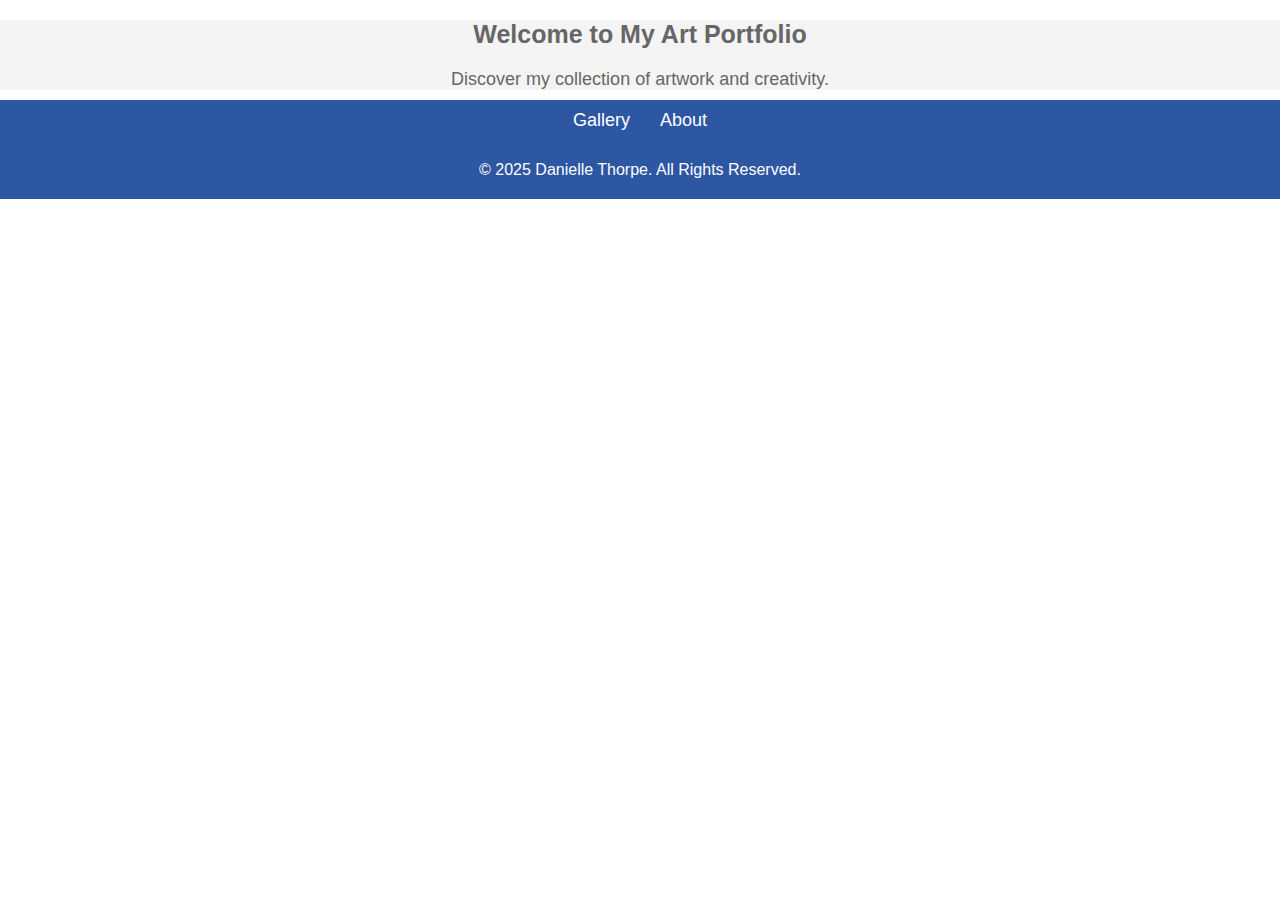
<file: index.html>
<!DOCTYPE html>
<html lang="en">
<head>
    <meta charset="UTF-8">
    <meta name="viewport" content="width=device-width, initial-scale=1.0">
    <title>My Art Portfolio</title>
    <link rel="stylesheet" href="style.css">
</head>
<body>
    <!-- Banner Section -->
    <section id="home" class="banner">
        <h1>Welcome to My Art Portfolio</h1>
        <p>Discover my collection of artwork and creativity.</p>
    </section>

    <!-- Navigation Bar -->
    <header>
        <nav class="navbar">
            <div class="container">
                <ul class="nav-links">
                    <li><a href="gallery.html">Gallery</a></li>
                    <li><a href="about.html">About</a></li>
                </ul>
            </div>
        </nav>
    </header>

    <footer>
        <p>&copy; 2025 Danielle Thorpe. All Rights Reserved.</p>
    </footer>
</body>
</html>
</file>
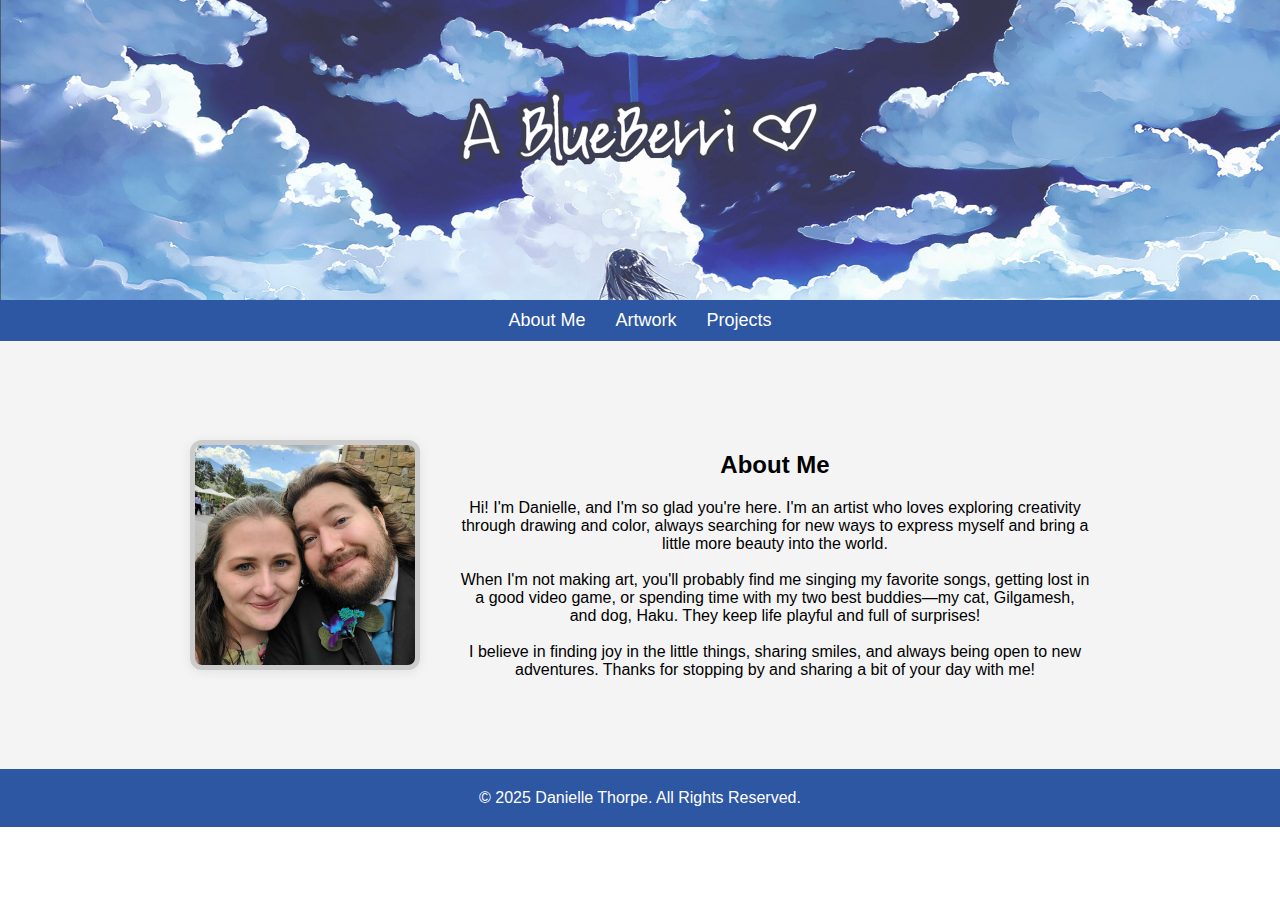
<file: about.html>
<!DOCTYPE html>
<html lang="en">
<head>
    <meta charset="UTF-8">
    <meta name="viewport" content="width=device-width, initial-scale=1.0">
    <title>Danielle Thorpe - Art</title>
    <link rel="stylesheet" href="style.css">
</head>
<body>
    <!-- Banner Section -->
    <section id="home" class="banner">
        <img src="images/banner.jpg" alt="Banner Image" class="banner-image">
    </section>

    <!-- Navigation Bar -->
    <header>
        <nav class="navbar">
            <div class="container">
                <ul class="nav-links">
                    <li><a href="about.html">About Me</a></li>
                    <li><a href="art.html">Artwork</a></li>
                    <li><a href="projects.html">Projects</a></li>
                </ul>
            </div>
        </nav>
    </header>

    <!-- About Content -->
    <section id="about" class="about-section">
        <div class="about-content">
            <img src="images/danielle.jpg" alt="Danielle Image" class="about-photo">
            <div class="about-text">
                <h2>About Me</h2>
                <p>
                Hi! I'm Danielle, and I'm so glad you're here. I'm an artist who loves exploring creativity through drawing and color, always searching for new ways to express myself and bring a little more beauty into the world.<br><br>
                When I'm not making art, you'll probably find me singing my favorite songs, getting lost in a good video game, or spending time with my two best buddies—my cat, Gilgamesh, and dog, Haku. They keep life playful and full of surprises!<br><br>
                I believe in finding joy in the little things, sharing smiles, and always being open to new adventures. Thanks for stopping by and sharing a bit of your day with me!
            </p>
            </div>
        </div>
    </section>

    <footer>
        <p>&copy; 2025 Danielle Thorpe. All Rights Reserved.</p>
    </footer>
</body>
</html>
</file>
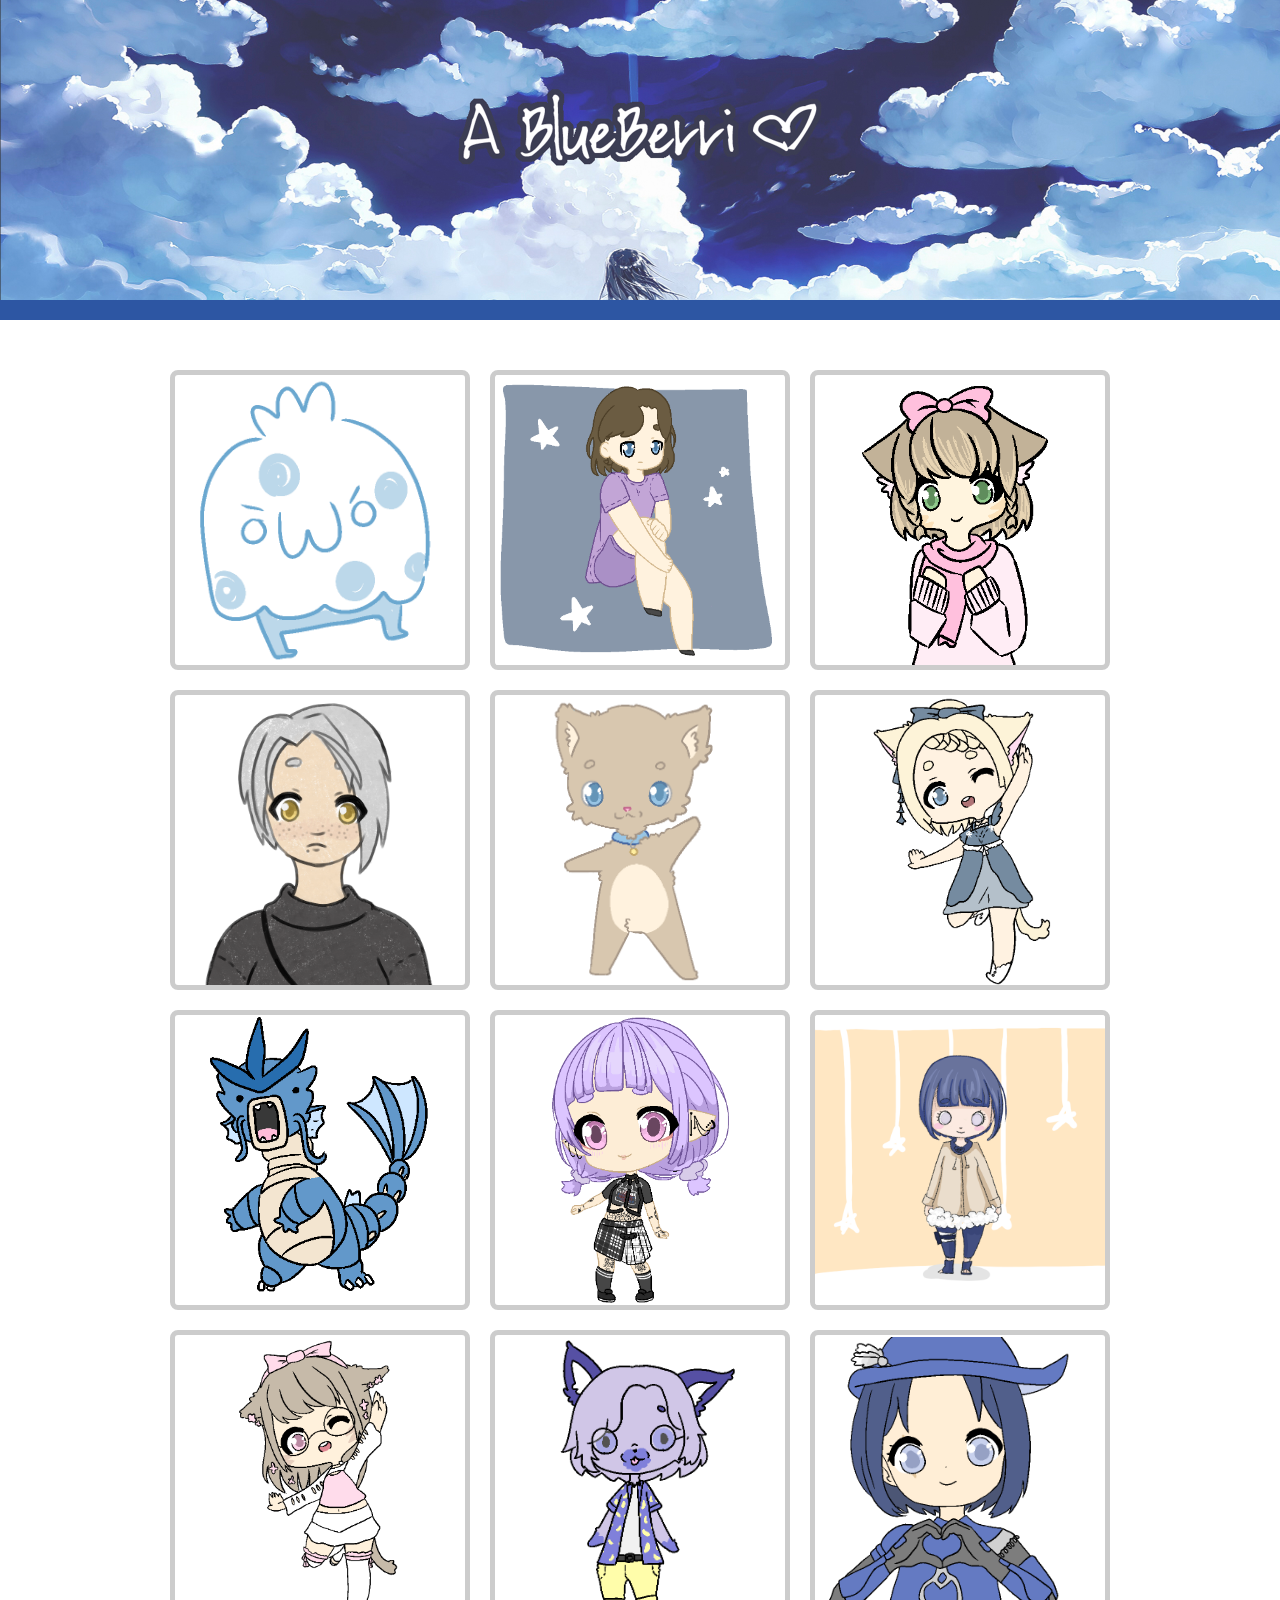
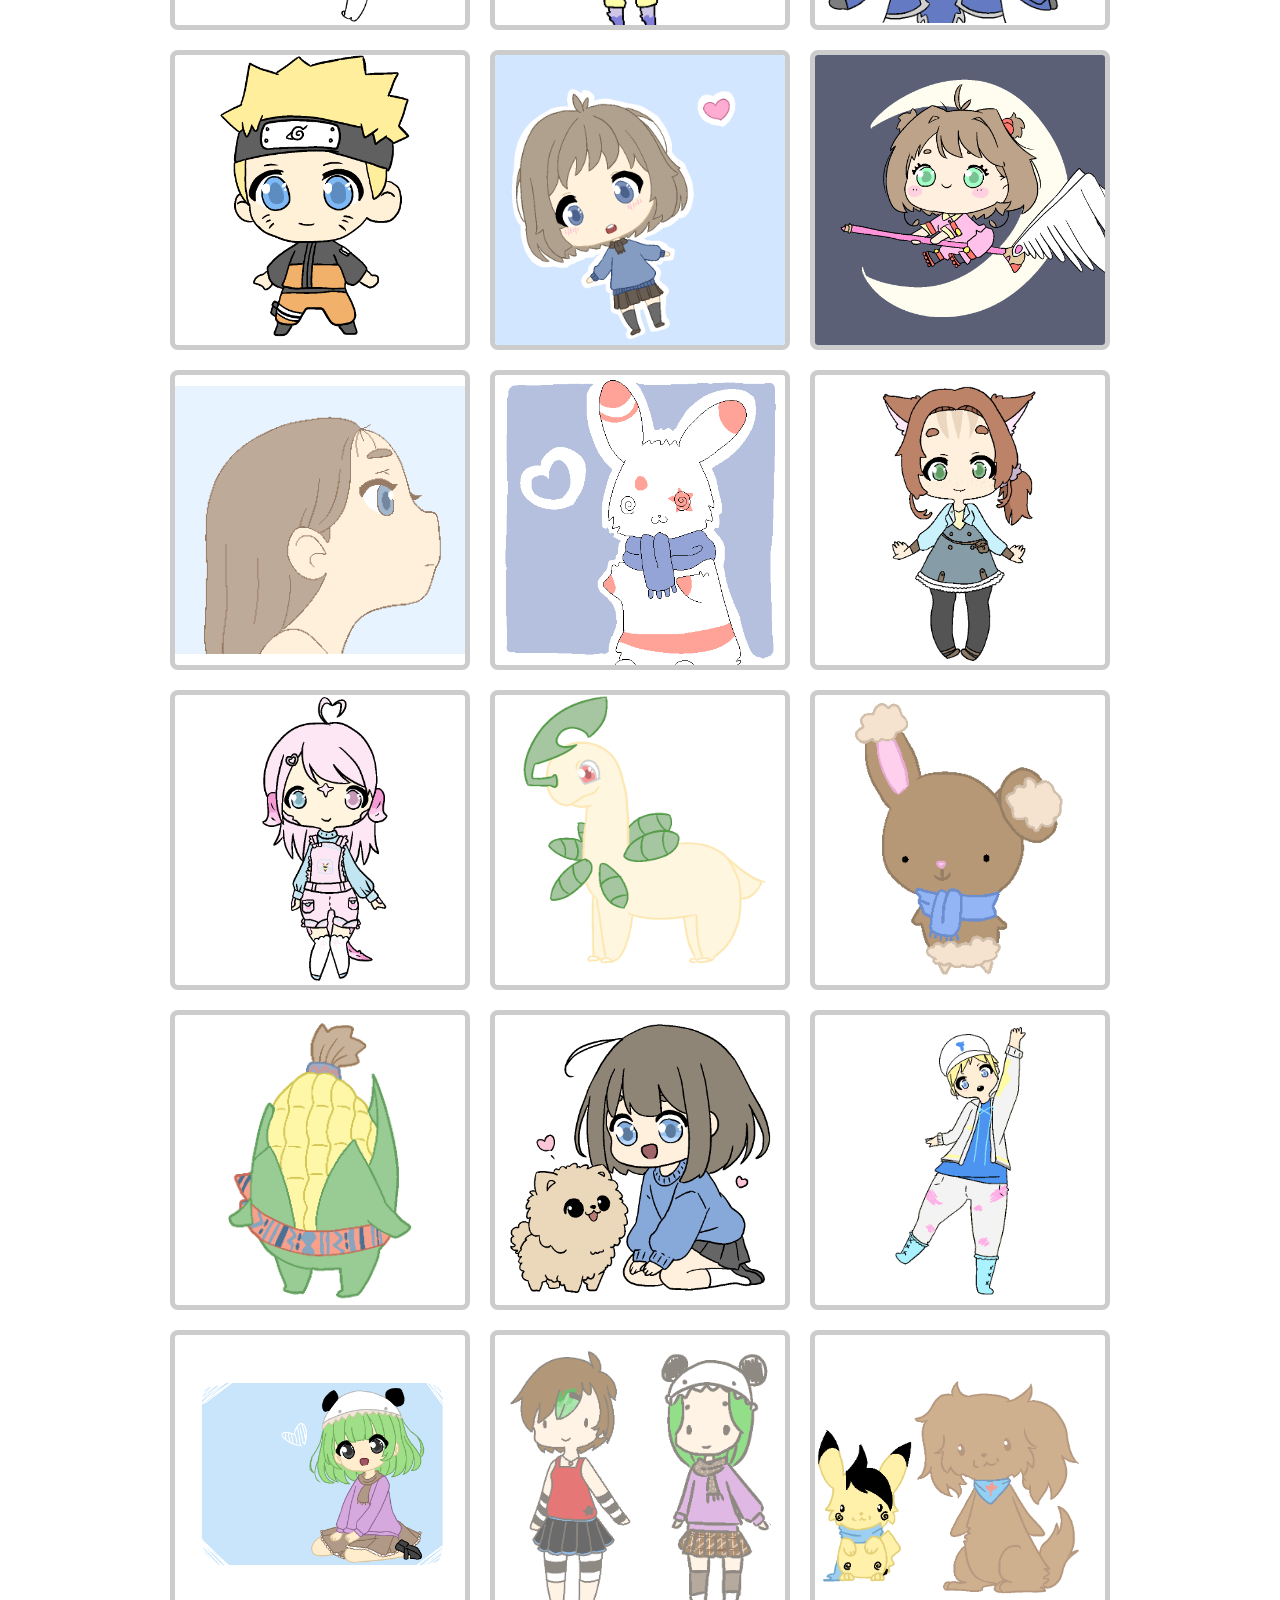
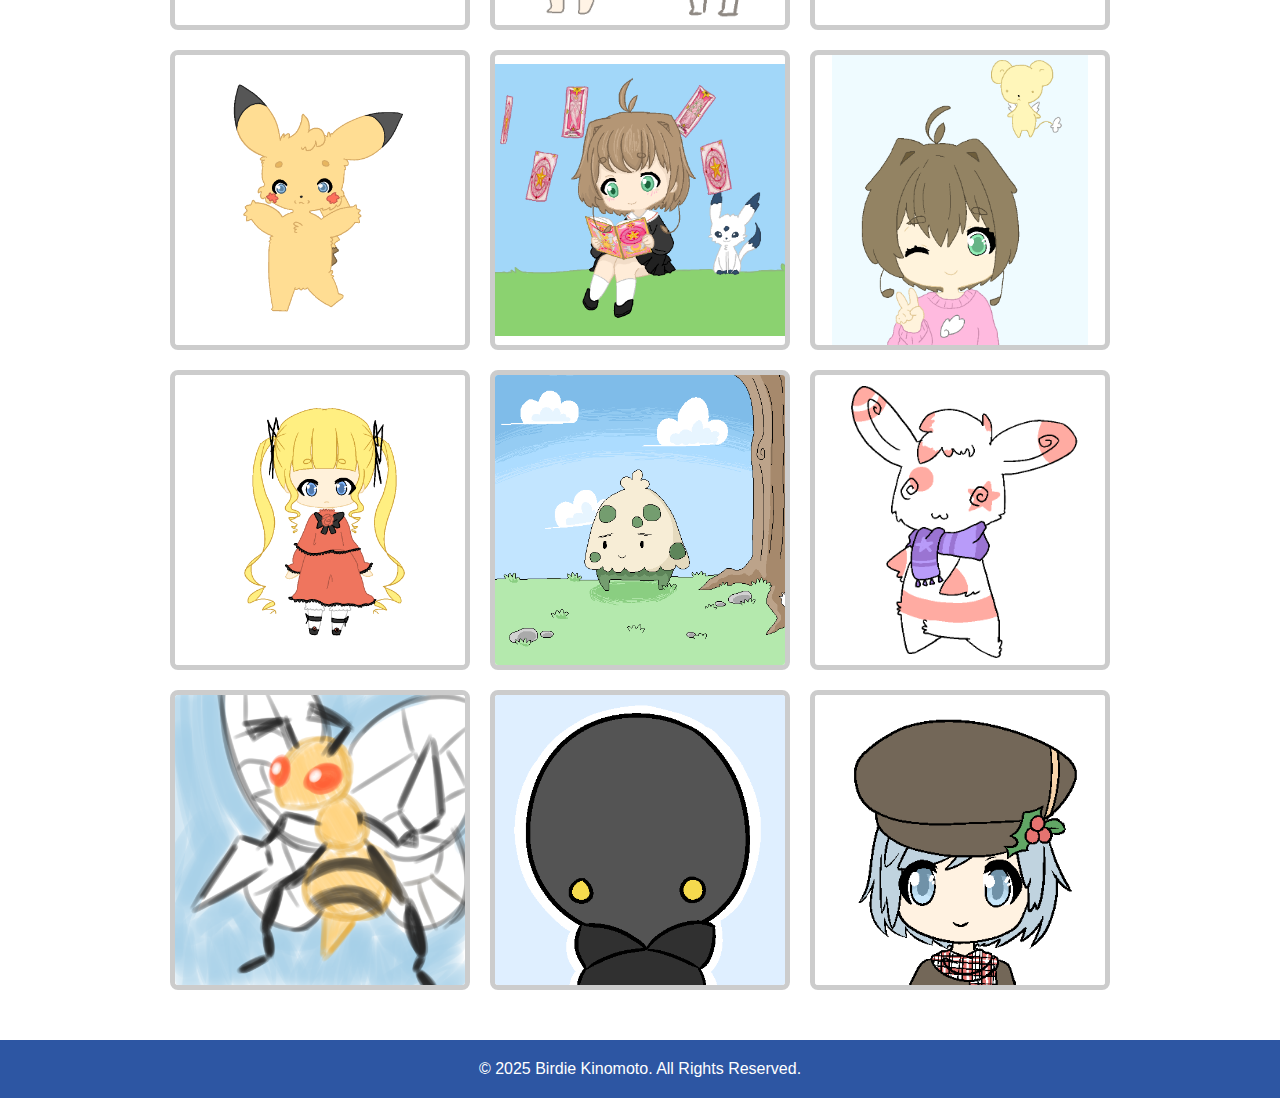
<file: art-private.html>
<!DOCTYPE html>
<html lang="en">
<head>
    <meta charset="UTF-8">
    <meta name="viewport" content="width=device-width, initial-scale=1.0">
    <title>Birdie Kinomoto - Artwork</title>
    <link rel="stylesheet" href="style.css">
</head>
<body>
    <!-- Banner Section -->
    <section id="home" class="banner">
        <img src="images/banner.jpg" alt="Banner Image" class="banner-image">
    </section>

    <!-- Navigation Bar -->
    <header>
        <nav class="navbar">
            <div class="container">
                <ul class="nav-links">
                </ul>
            </div>
        </nav>
    </header>

    <!-- Gallery Content -->
    <section id="gallery" class="gallery-section">
        <div class="gallery" id="gallery-container">
            <!-- Images will be dynamically generated here -->
        </div>
    </section>

    <!-- Lightbox Modal -->
    <div id="lightbox" class="lightbox">
        <span class="close">&times;</span>
        <img class="lightbox-content" id="lightbox-img" alt="Enlarged Image">
    </div>

    <footer>
        <p>&copy; 2025 Birdie Kinomoto. All Rights Reserved.</p>
    </footer>
    <script>
        // Array of artwork filenames
        const artworks = [
            "Shroomish.png",
            "Blah.png",
            "Sareth.png",
            "Tom.png",
            "Cat.png",
            "Exo.png",
            "Gyarizard.png",
            "SleepyGoblin2.png",
            "hinata.png",
           "duyen.png",
            "Limewahlover.png",
            "Melonny.png",
            "Naruto.png",
            "Practice.png",
            "Sakura.png",
            "side.png",
            "Spinda.png",
            "starry.png",
            "Calli.png",
            "Bayleef.png",
            "Buneary.png",
            "Cornservent.png",
            "Doggo.png",
            "Jup.png",
            "Megumi.png",
            "OCs.png",
            "OGs.png",
            "Pikachuu.png",
            "Sakura with Cards.png",
            "Sakura2.png",
            "Shinku.png",
            "Shroomiish.png",
            "Suika.png",
            "Beedrill.png",
            "Sog.png",
            "Tina.png"
        ];

        // Select the gallery container
        const galleryContainer = document.getElementById('gallery-container');

        // Dynamically generate <img> elements for each artwork
        artworks.forEach((artwork, index) => {
            const img = document.createElement('img');
            img.src = `artwork/${artwork}`; // Set the image source
            img.alt = `Artwork ${index + 1}`; // Set the alt text
            img.className = 'gallery-item-wrapper'; // Add the class for styling
            galleryContainer.appendChild(img); // Append the image to the gallery container

            // Add click event to open lightbox
            img.addEventListener('click', () => {
                document.getElementById('lightbox').style.display = 'flex';
                document.getElementById('lightbox-img').src = img.src;
                document.getElementById('lightbox-img').alt = img.alt;
            });
        });

        document.addEventListener('DOMContentLoaded', () => {
            document.querySelectorAll('img').forEach(img => {
                img.addEventListener('contextmenu', e => e.preventDefault());
                img.addEventListener('dragstart', e => e.preventDefault());
            });
        });

        document.querySelector('.close').onclick = function() {
            document.getElementById('lightbox').style.display = 'none';
        };

        document.getElementById('lightbox').onclick = function(event) {
            if (event.target === this) {
                this.style.display = 'none';
            }
        };
    </script>
</body>
</html>
</file>
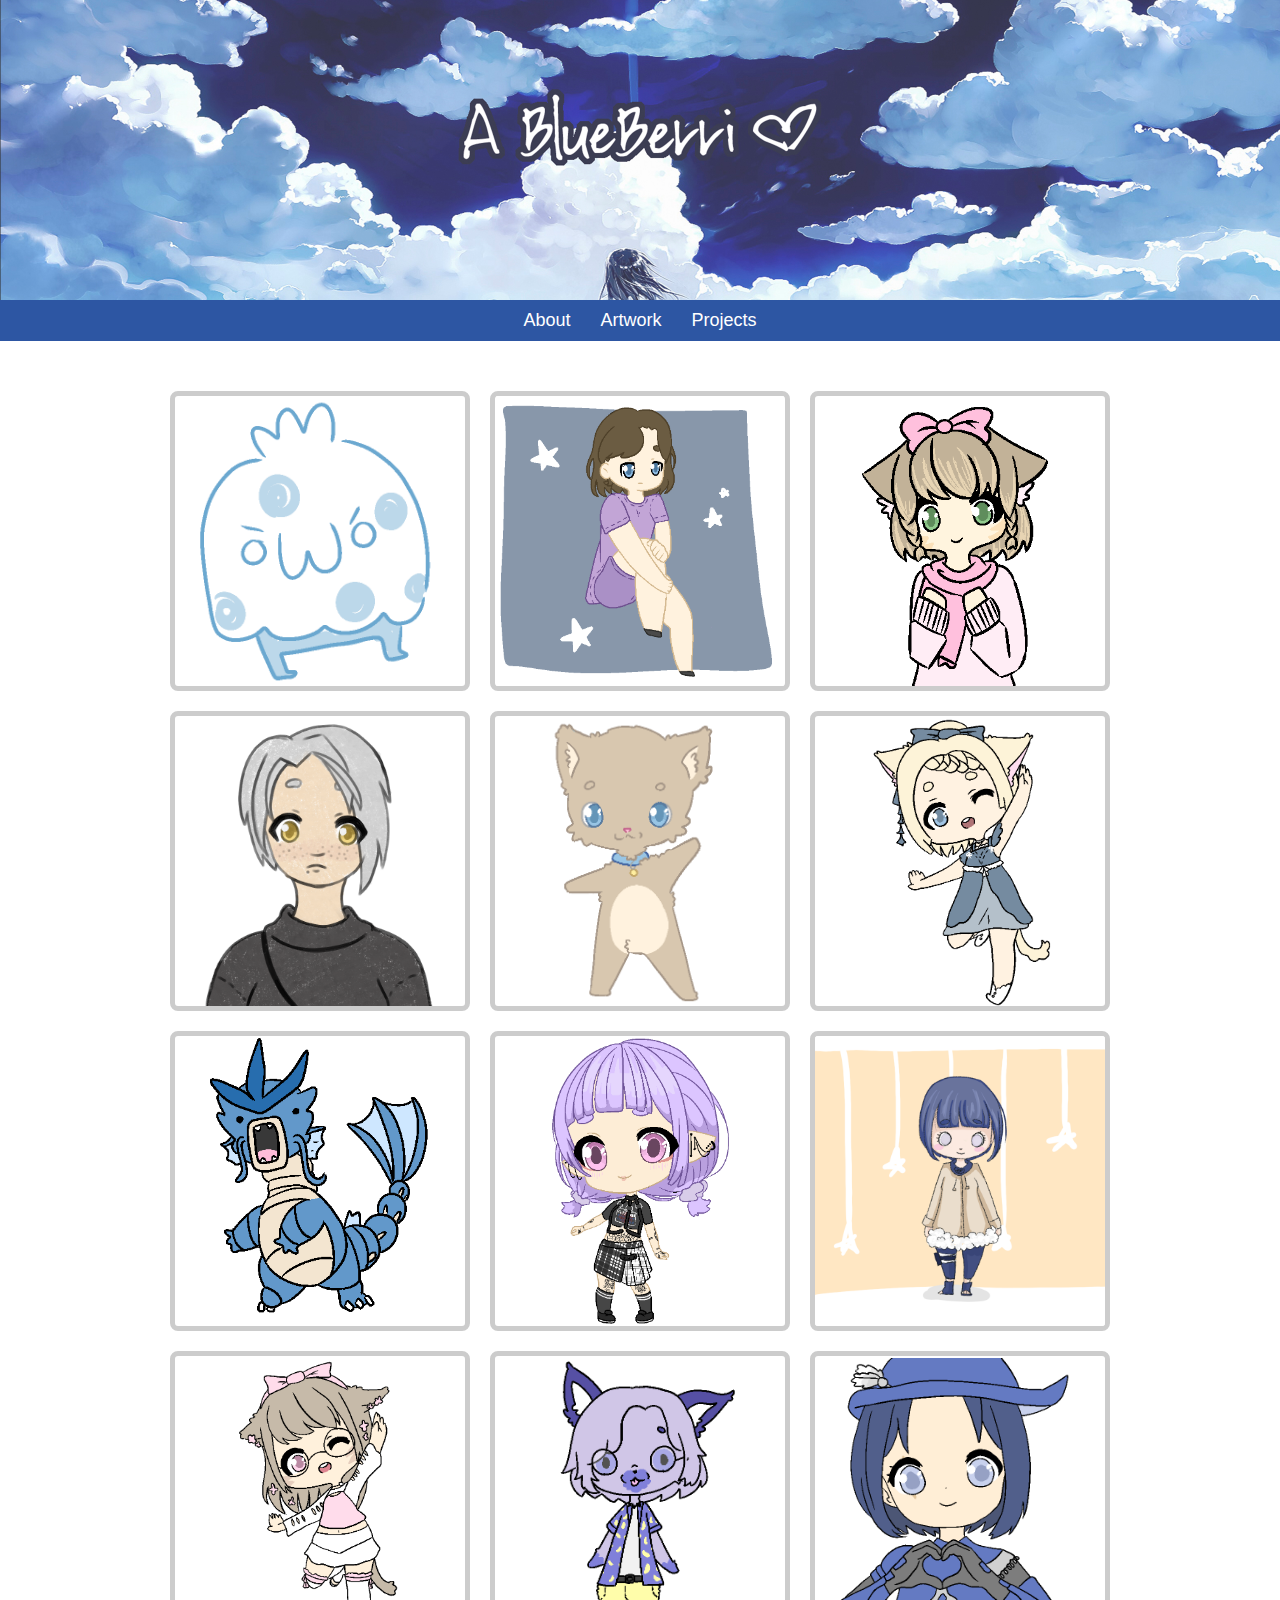
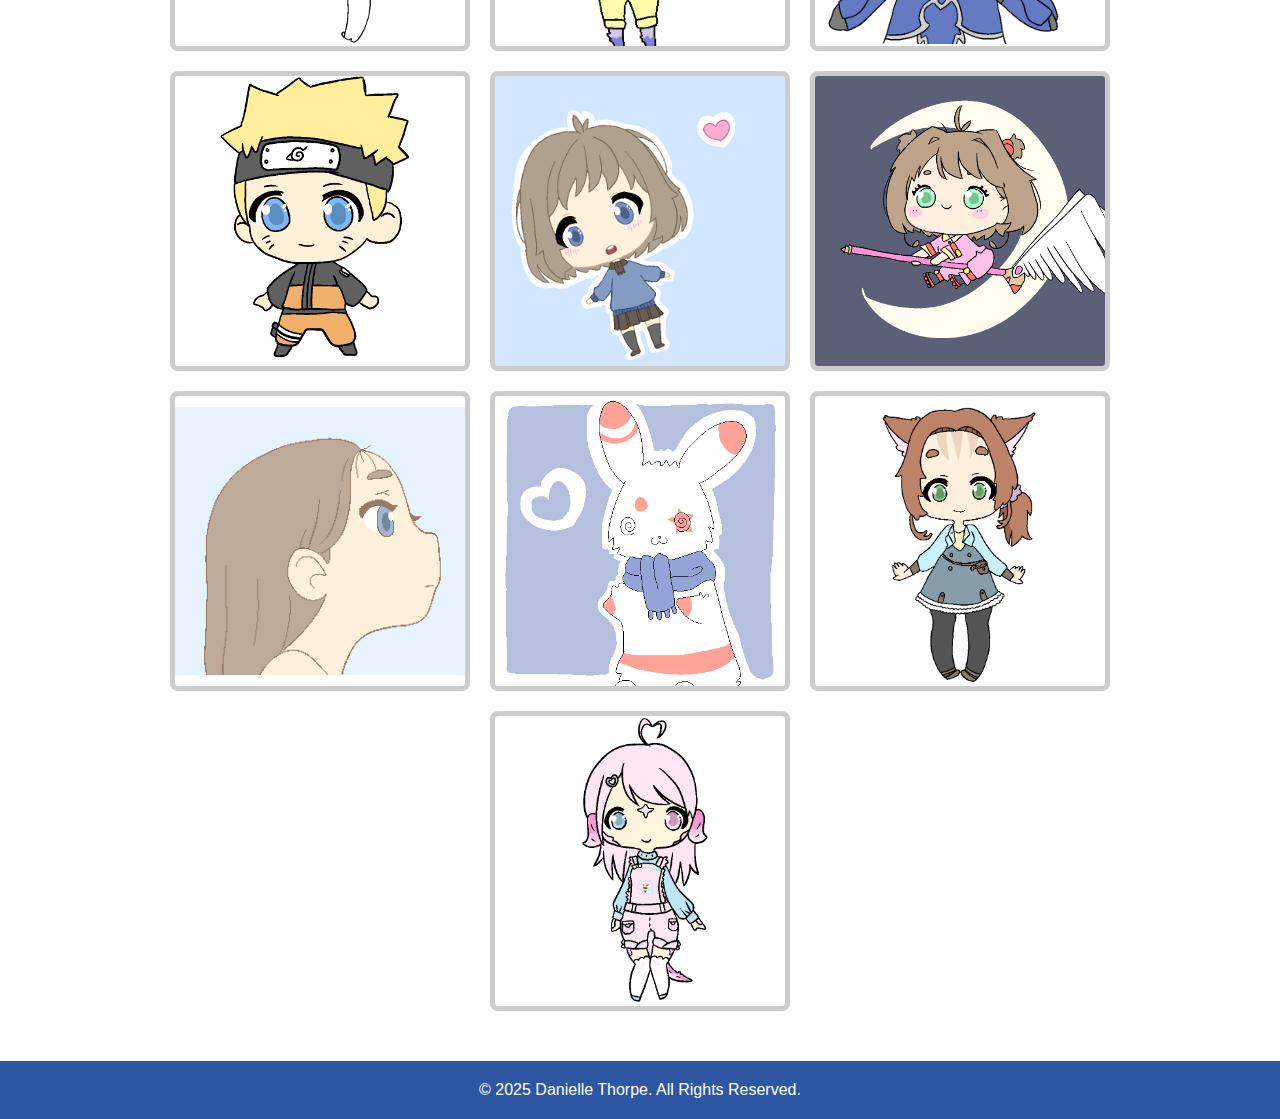
<file: art.html>
<!DOCTYPE html>
<html lang="en">
<head>
    <meta charset="UTF-8">
    <meta name="viewport" content="width=device-width, initial-scale=1.0">
    <title>Danielle Thorpe - Artwork</title>
    <link rel="stylesheet" href="style.css">
</head>
<body>
    <!-- Banner Section -->
    <section id="home" class="banner">
        <img src="images/banner.jpg" alt="Banner Image" class="banner-image">
    </section>

    <!-- Navigation Bar -->
    <header>
        <nav class="navbar">
            <div class="container">
                <ul class="nav-links">
                    <li><a href="about.html">About</a></li>
                    <li><a href="art.html">Artwork</a></li>
                    <li><a href="projects.html">Projects</a></li>
                </ul>
            </div>
        </nav>
    </header>

    <!-- Gallery Content -->
    <section id="gallery" class="gallery-section">
        <div class="gallery" id="gallery-container">
            <!-- Images will be dynamically generated here -->
        </div>
    </section>

    <!-- Lightbox Modal -->
    <div id="lightbox" class="lightbox">
        <span class="close">&times;</span>
        <img class="lightbox-content" id="lightbox-img" alt="Enlarged Image">
    </div>

    <footer>
        <p>&copy; 2025 Danielle Thorpe. All Rights Reserved.</p>
    </footer>
    <script>
        // Array of artwork filenames
        const artworks = [
            "Shroomish.png",
            "Blah.png",
            "Sareth.png",
            "Tom.png",
            "Cat.png",
            "Exo.png",
            "Gyarizard.png",
            "SleepyGoblin2.png",
            "hinata.png",
           "duyen.png",
            "Limewahlover.png",
            "Melonny.png",
            "Naruto.png",
            "Practice.png",
            "Sakura.png",
            "side.png",
            "Spinda.png",
            "starry.png",
            "Calli.png",
        ];

        // Select the gallery container
        const galleryContainer = document.getElementById('gallery-container');

        // Dynamically generate <img> elements for each artwork
        artworks.forEach((artwork, index) => {
            const img = document.createElement('img');
            img.src = `artwork/${artwork}`; // Set the image source
            img.alt = `Artwork ${index + 1}`; // Set the alt text
            img.className = 'gallery-item-wrapper'; // Add the class for styling
            galleryContainer.appendChild(img); // Append the image to the gallery container

            // Add click event to open lightbox
            img.addEventListener('click', () => {
                document.getElementById('lightbox').style.display = 'flex';
                document.getElementById('lightbox-img').src = img.src;
                document.getElementById('lightbox-img').alt = img.alt;
            });
        });

        document.addEventListener('DOMContentLoaded', () => {
            document.querySelectorAll('img').forEach(img => {
                img.addEventListener('contextmenu', e => e.preventDefault());
                img.addEventListener('dragstart', e => e.preventDefault());
            });
        });

        document.querySelector('.close').onclick = function() {
            document.getElementById('lightbox').style.display = 'none';
        };

        document.getElementById('lightbox').onclick = function(event) {
            if (event.target === this) {
                this.style.display = 'none';
            }
        };
    </script>
</body>
</html>
</file>
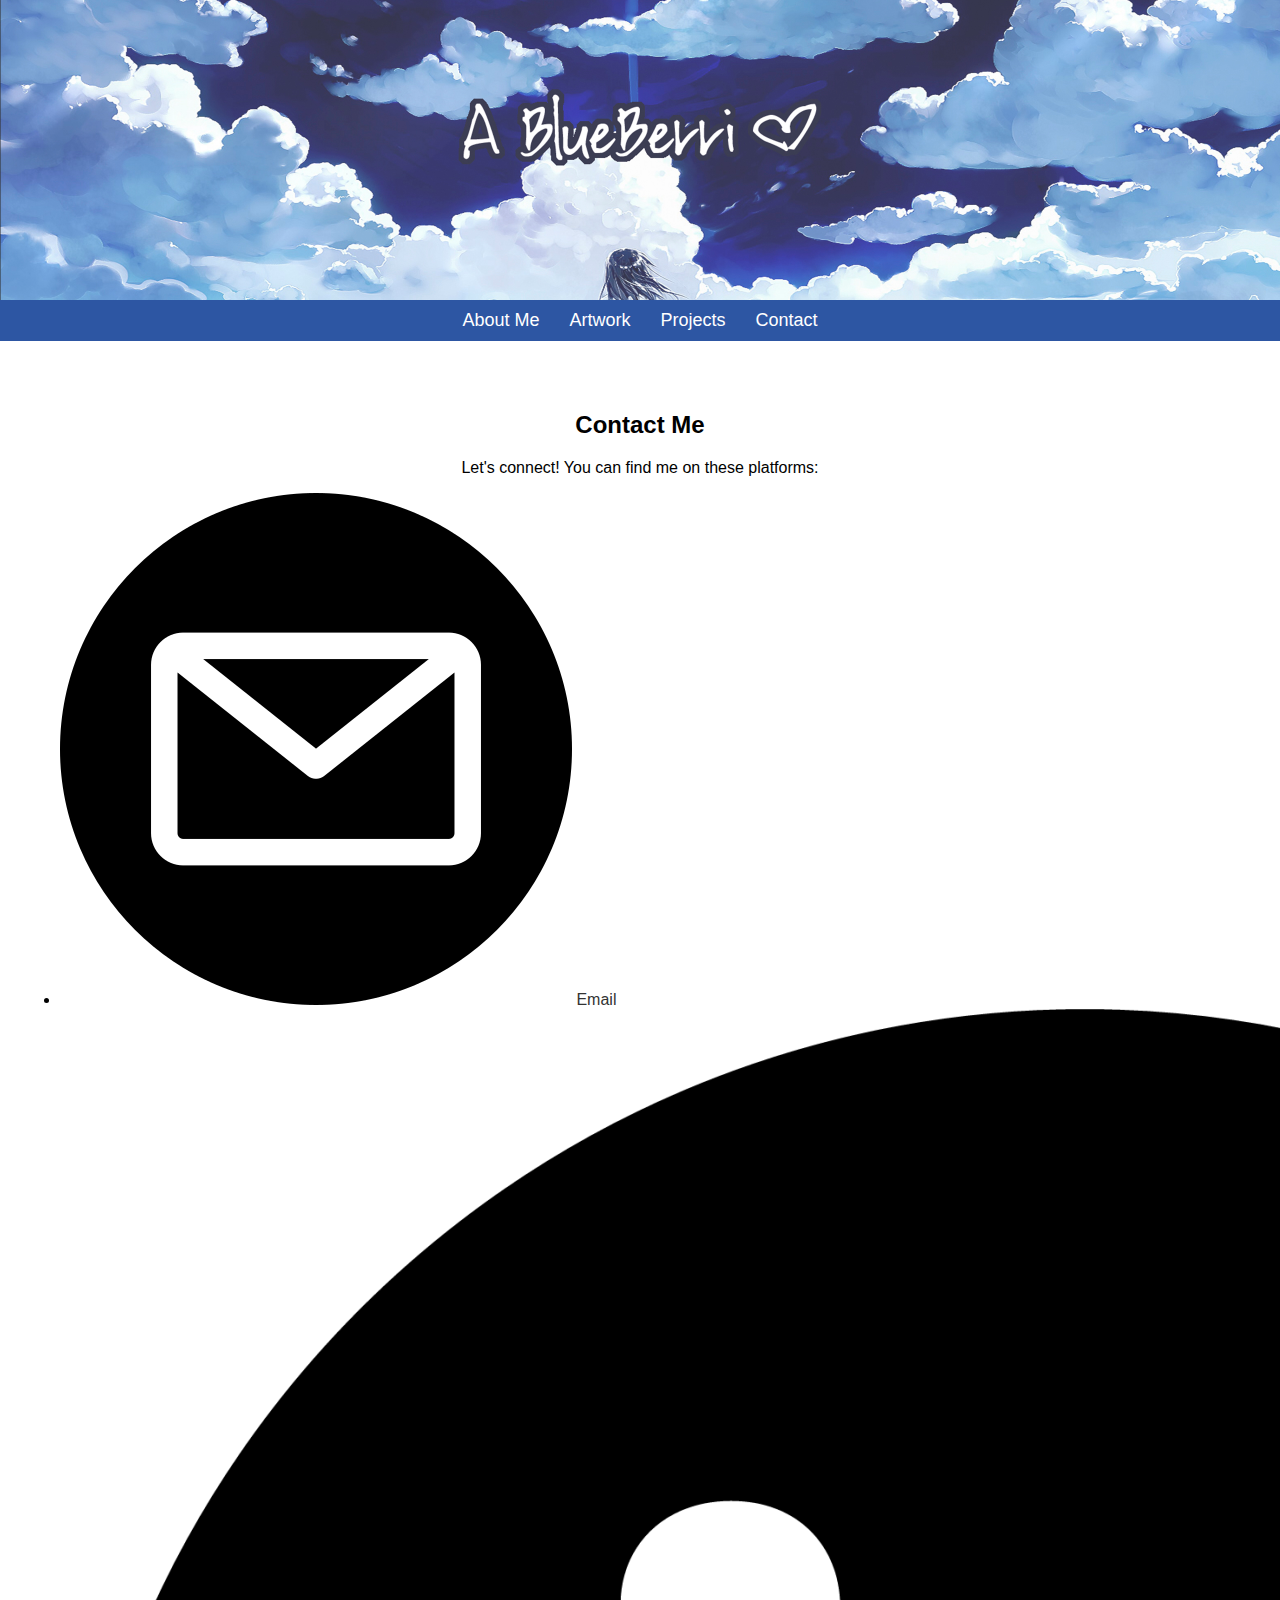
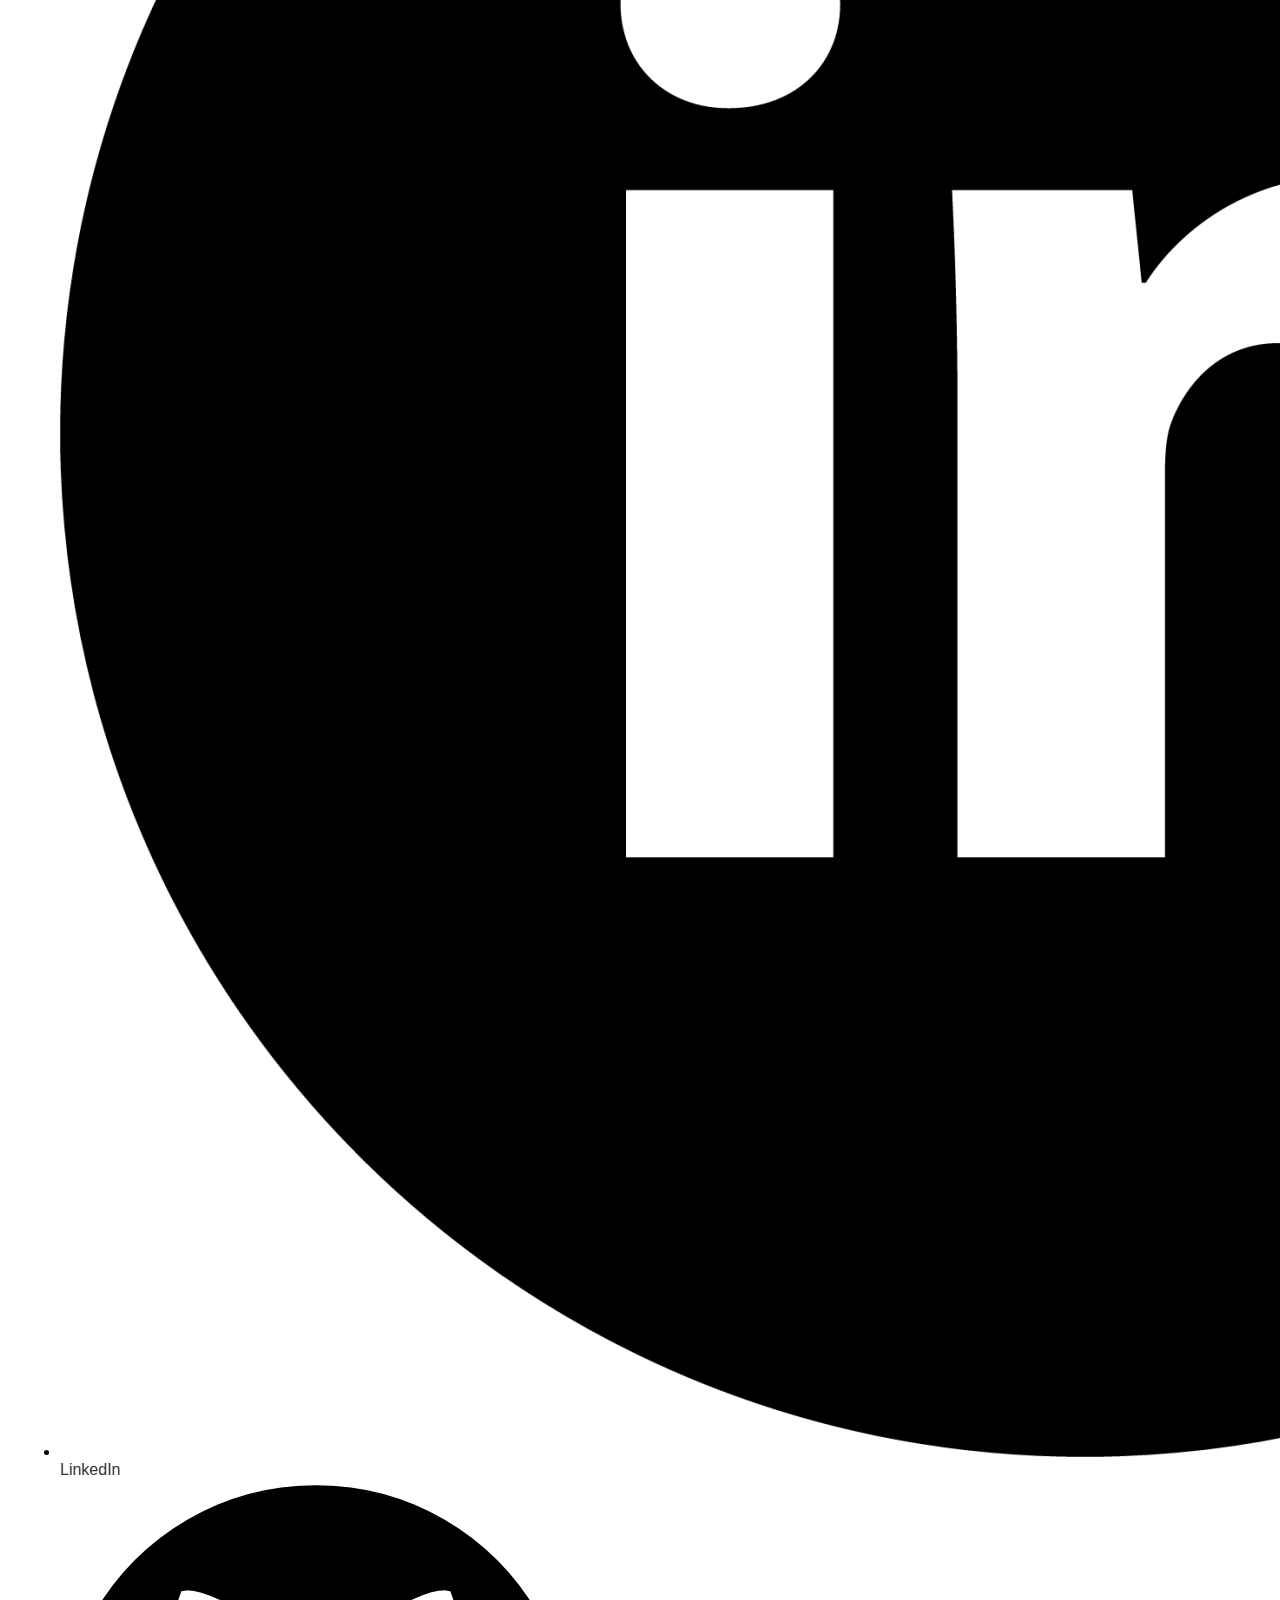
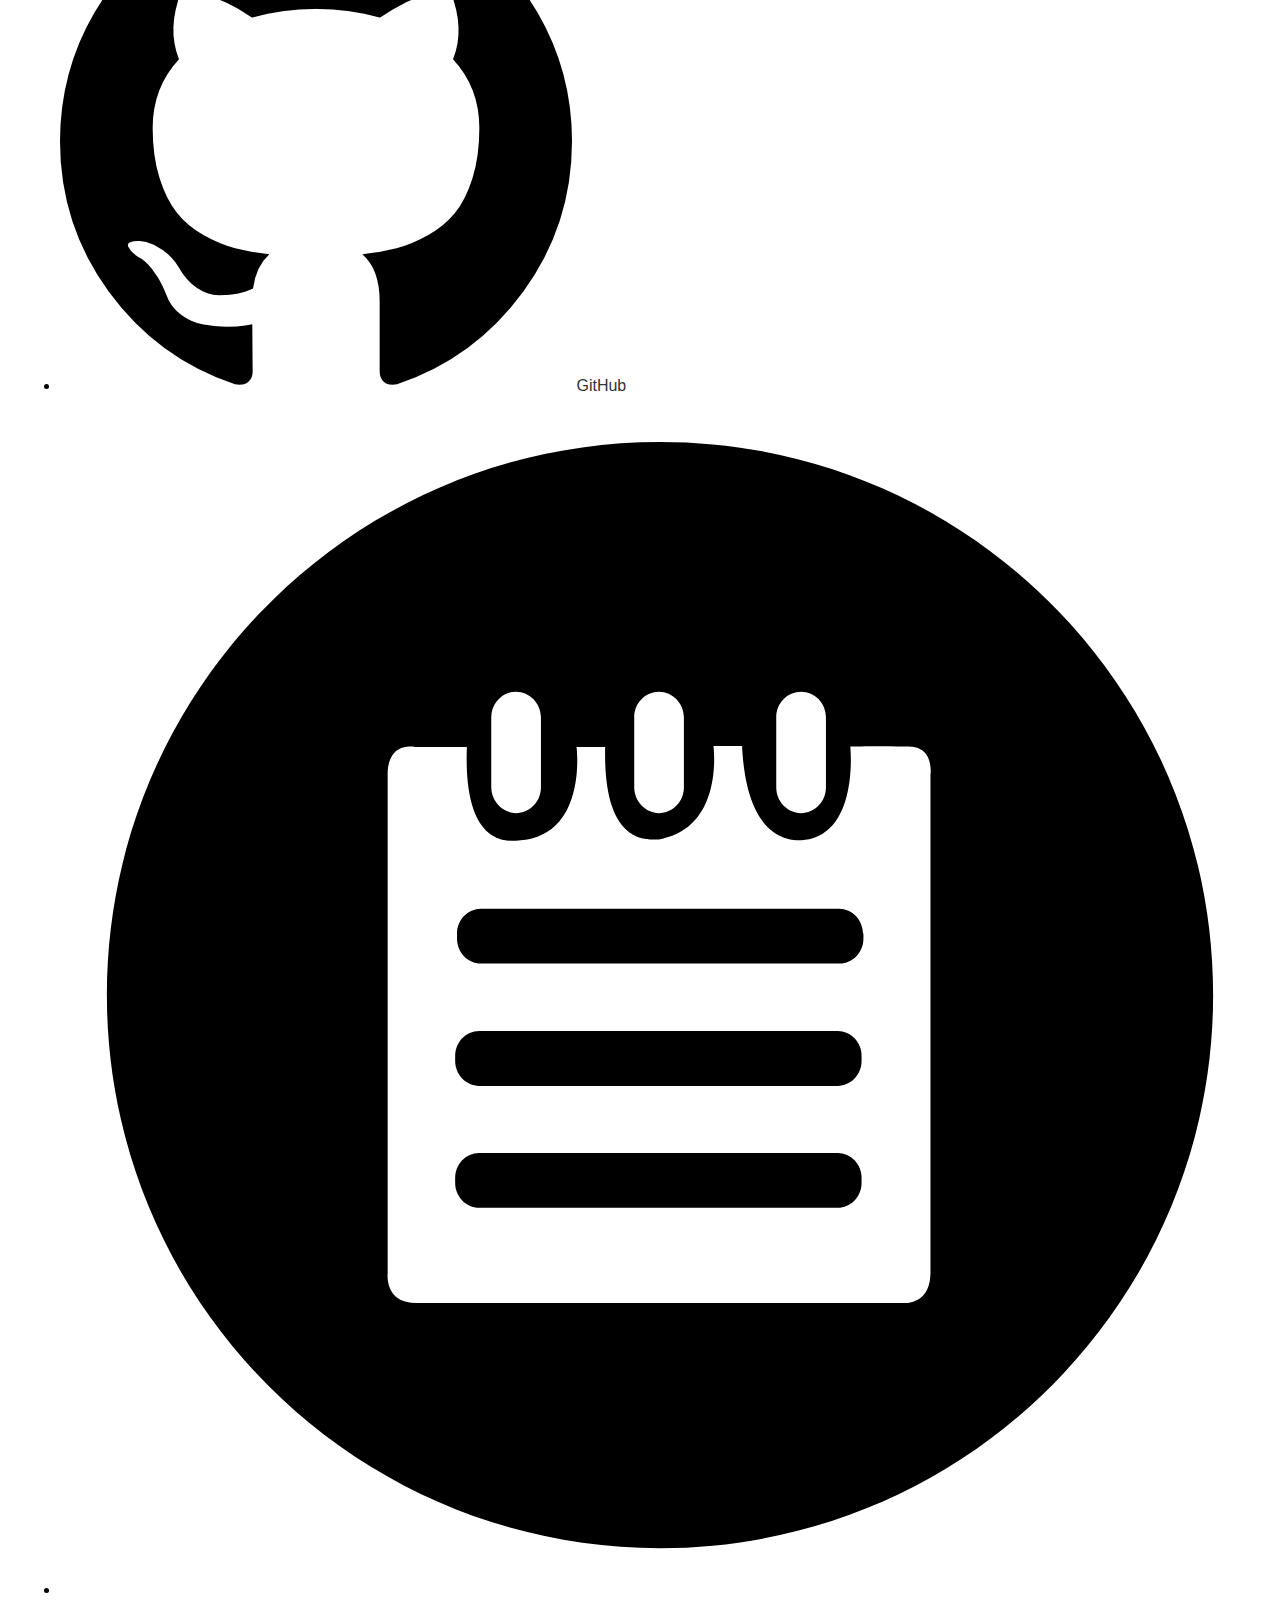
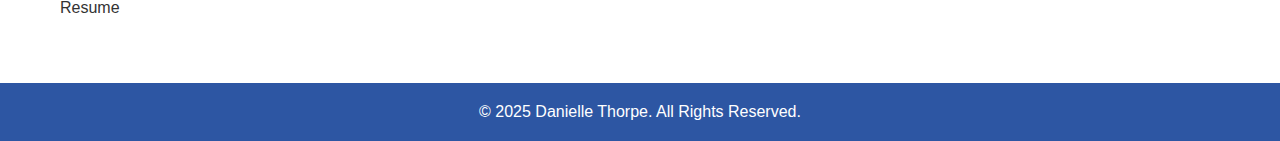
<file: contact.html>
<!DOCTYPE html>
<html lang="en">
<head>
    <meta charset="UTF-8">
    <meta name="viewport" content="width=device-width, initial-scale=1.0">
    <title>Danielle Thorpe - Contact</title>
    <link rel="stylesheet" href="style.css">
</head>
<body>
    <!-- Banner Section -->
    <section id="home" class="banner">
        <img src="images/banner.jpg" alt="Banner Image" class="banner-image">
    </section>

    <!-- Navigation Bar -->
    <header>
        <nav class="navbar">
            <div class="container">
                <ul class="nav-links">
                    <li><a href="about.html">About Me</a></li>
                    <li><a href="art.html">Artwork</a></li>
                    <li><a href="projects.html">Projects</a></li>
                    <li><a href="contact.html">Contact</a></li>
                </ul>
            </div>
        </nav>
    </header>

    <!-- Contact Content -->
    <section id="contact" class="contact-section">
        <div class="contact-content">
            <h2>Contact Me</h2>
            <p>Let's connect! You can find me on these platforms:</p>
            <ul class="contact-links">
                <li>
                    <a href="mailto:danielle.k.gervais@gmail.com" target="_blank" rel="noopener">
                        <img src="images/email.png" alt="Email" class="contact-icon"> Email
                    </a>
                </li>
                <li>
                    <a href="https://www.linkedin.com/in/danielle-thorpe-519599160/" target="_blank" rel="noopener">
                        <img src="images/linkedin.png" alt="LinkedIn" class="contact-icon"> LinkedIn
                    </a>
                </li>
                <li>
                    <a href="https://github.com/dkgervais" target="_blank" rel="noopener">
                        <img src="images/github.png" alt="GitHub" class="contact-icon"> GitHub
                    </a>
                </li>
                <li>
                    <a href="images/resume.pdf" target="_blank" rel="noopener">
                        <img src="images/cv.svg" alt="Resume" class="contact-icon"> Resume
                    </a>
                </li>
            </ul>
        </div>
    </section>

    <footer>
        <p>&copy; 2025 Danielle Thorpe. All Rights Reserved.</p>
    </footer>
</body>
</html>
</file>
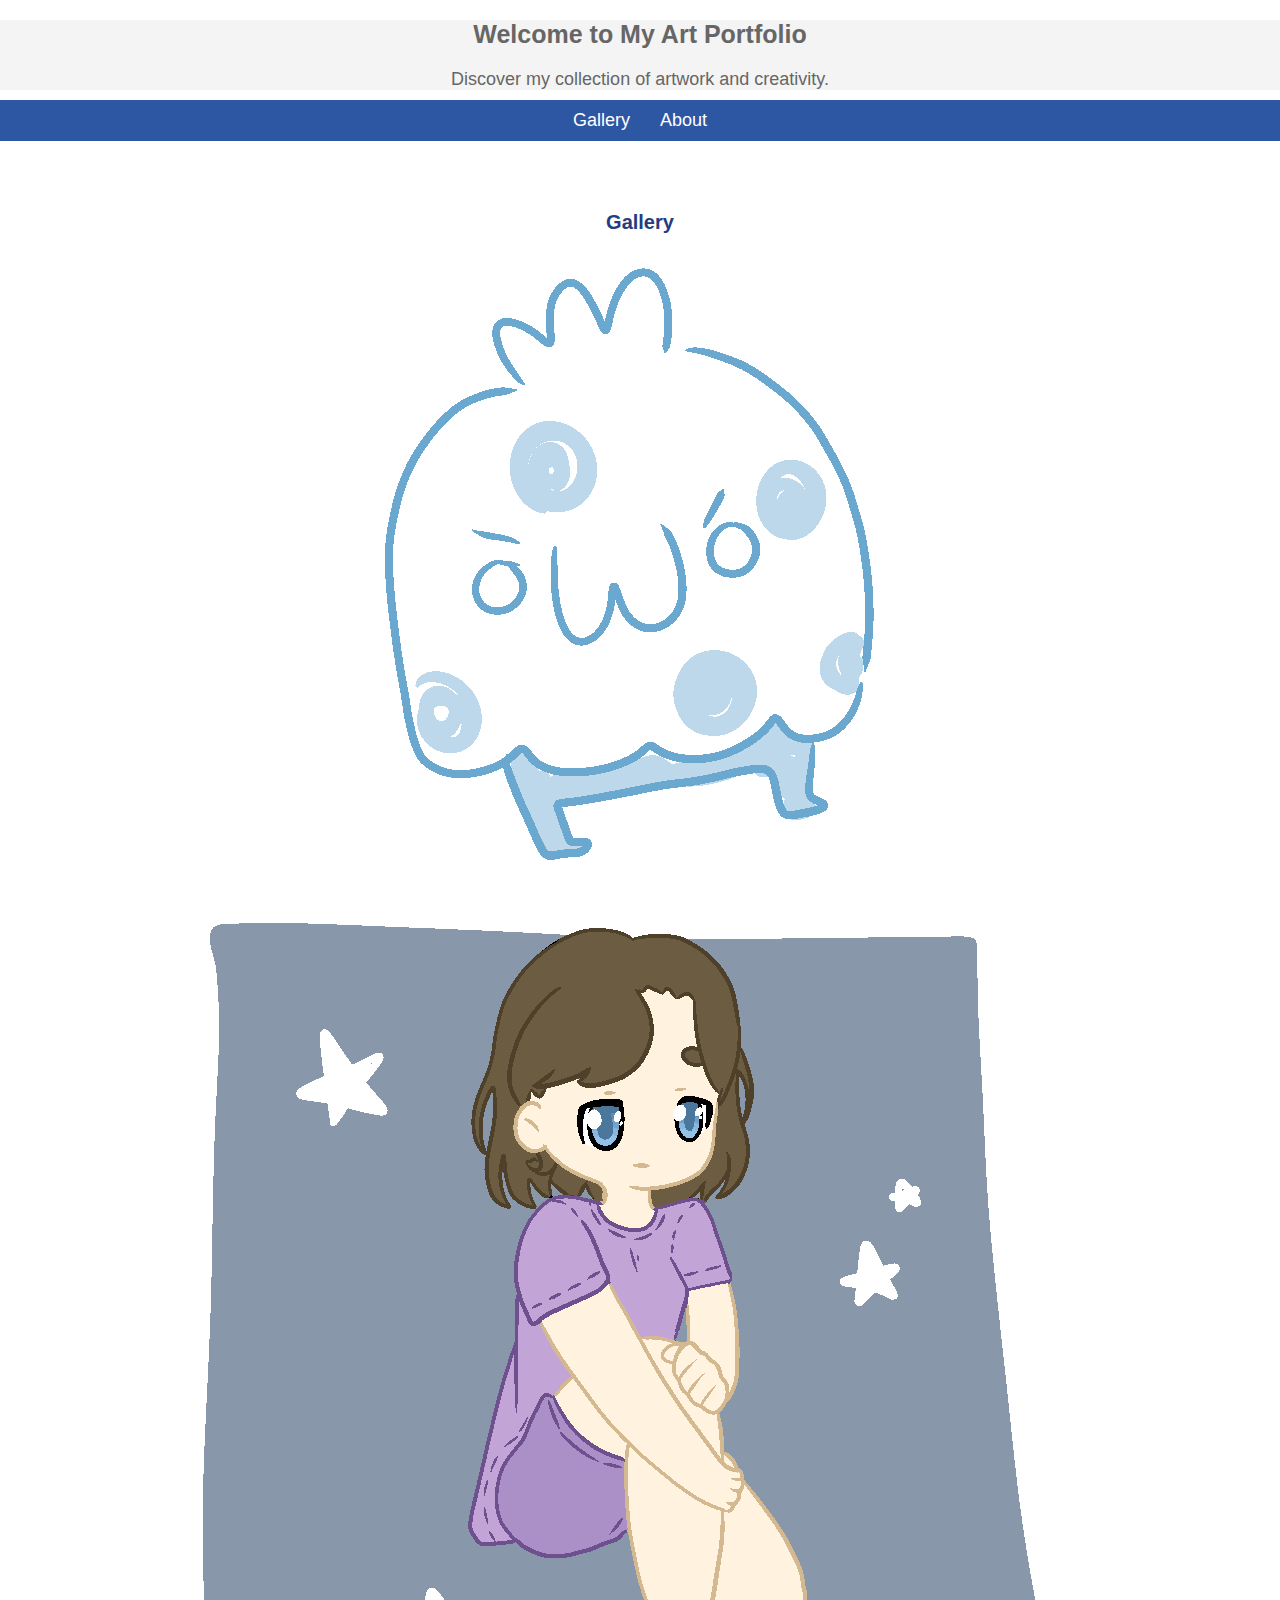
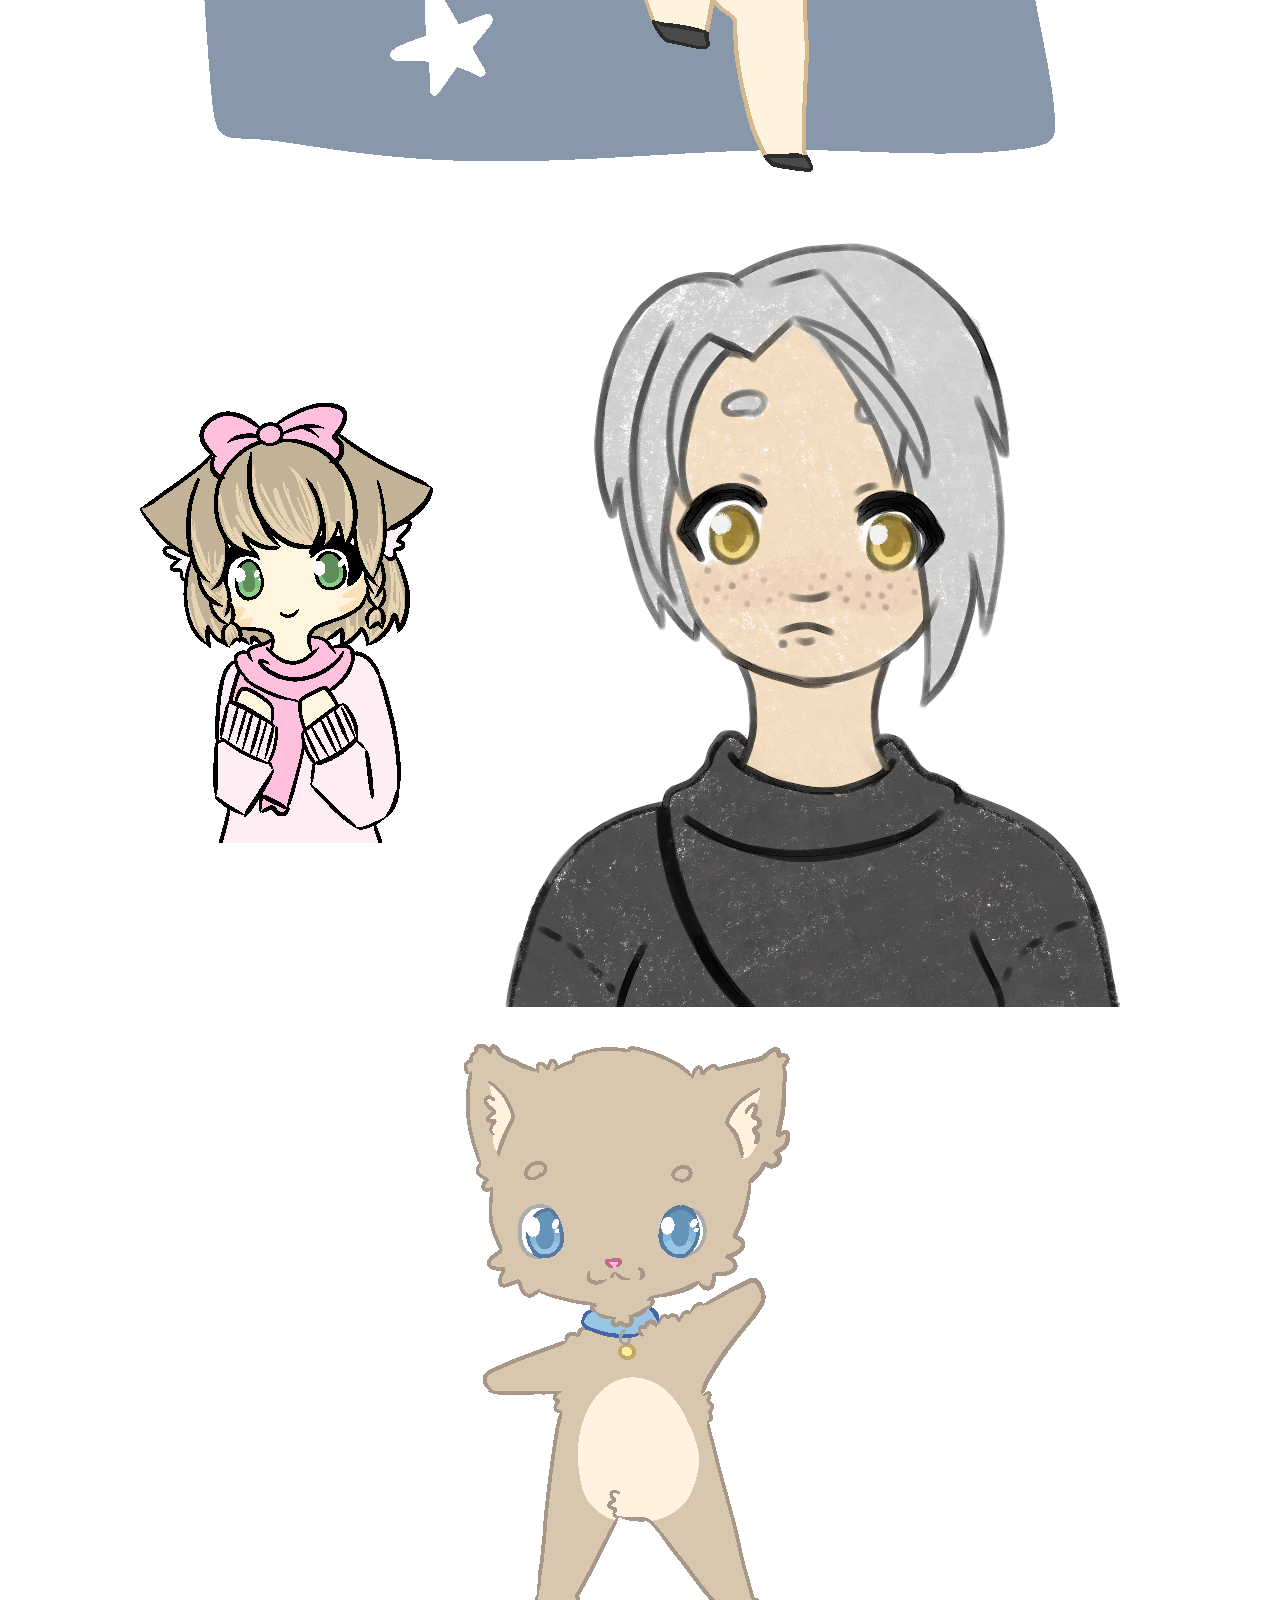
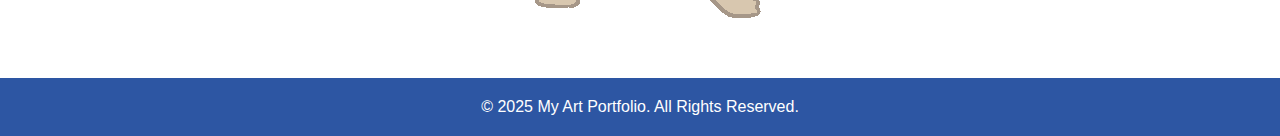
<file: gallery.html>
<!DOCTYPE html>
<html lang="en">
<head>
    <meta charset="UTF-8">
    <meta name="viewport" content="width=device-width, initial-scale=1.0">
    <title>Gallery - My Art Portfolio</title>
    <link rel="stylesheet" href="style.css">
</head>
<body>
    <!-- Banner Section -->
    <section id="home" class="banner">
        <h1>Welcome to My Art Portfolio</h1>
        <p>Discover my collection of artwork and creativity.</p>
    </section>

    <!-- Navigation Bar -->
    <header>
        <nav class="navbar">
            <div class="container">
                <ul class="nav-links">
                    <li><a href="gallery.html">Gallery</a></li>
                    <li><a href="about.html">About</a></li>
                </ul>
            </div>
        </nav>
    </header>

    <!-- Gallery Content -->
    <section id="gallery" class="gallery-section">
        <h2>Gallery</h2>
        <div class="gallery" id="gallery-container">
            <!-- Images will be dynamically generated here -->
        </div>
    </section>

    <!-- Lightbox Modal -->
    <div id="lightbox" class="lightbox">
        <span class="close">&times;</span>
        <img class="lightbox-content" id="lightbox-img" alt="Enlarged Image">
    </div>

    <footer>
        <p>&copy; 2025 My Art Portfolio. All Rights Reserved.</p>
    </footer>
    <script>
        // Array of artwork filenames
        const artworks = [
            "Shroomish.png",
            "Blah.png",
            "Sareth.png",
            "Tom.png",
            "Cat.png"
        ];

        // Select the gallery container
        const galleryContainer = document.getElementById('gallery-container');

        // Dynamically generate <img> elements for each artwork
        artworks.forEach((artwork, index) => {
            const img = document.createElement('img');
            img.src = `artwork/${artwork}`; // Set the image source
            img.alt = `Artwork ${index + 1}`; // Set the alt text
            img.className = 'gallery-item'; // Add the class for styling
            galleryContainer.appendChild(img); // Append the image to the gallery container
        });
    </script>
</body>
</html>
</file>
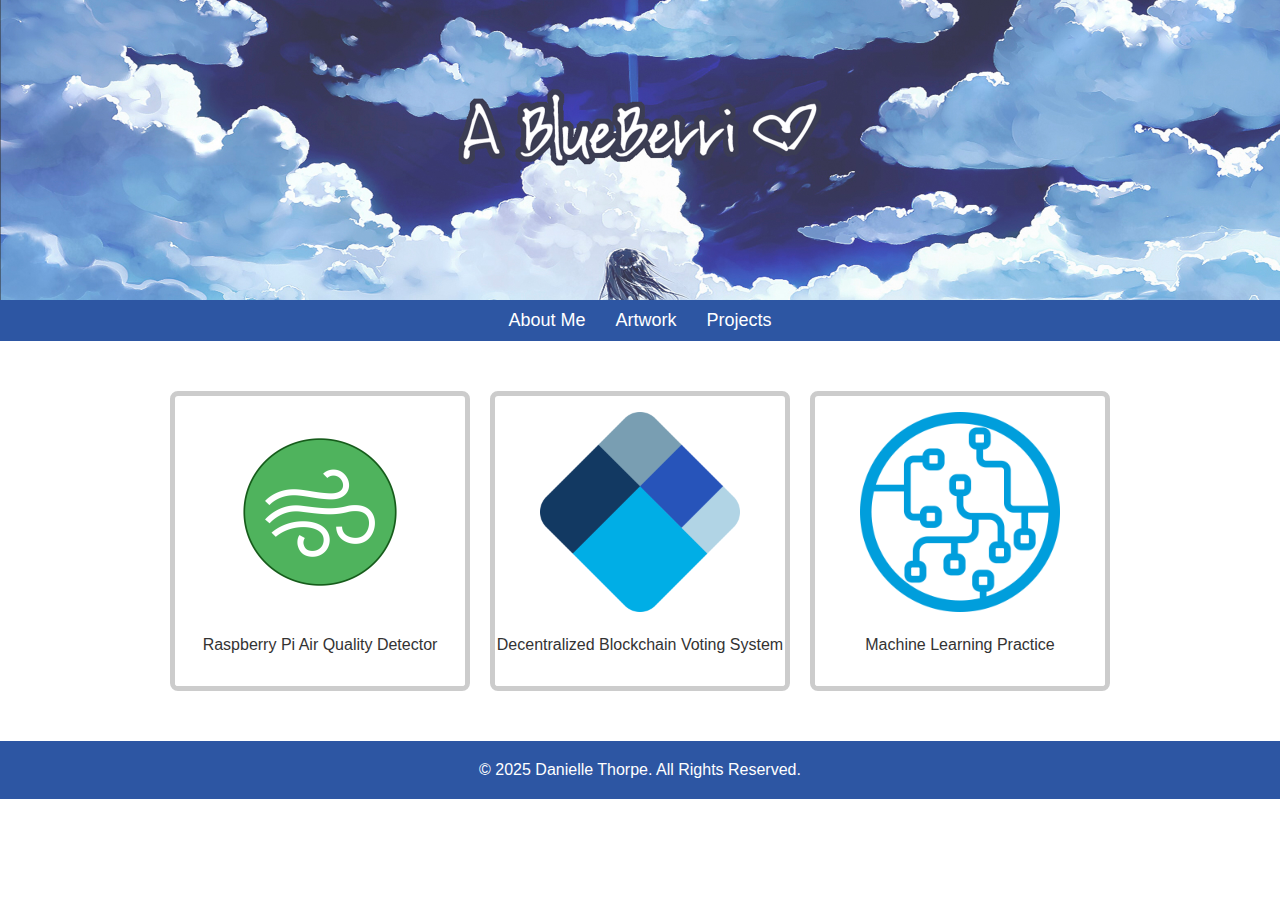
<file: projects.html>
<!DOCTYPE html>
<html lang="en">
<head>
    <meta charset="UTF-8">
    <meta name="viewport" content="width=device-width, initial-scale=1.0">
    <title>Danielle Thorpe - Artwork</title>
    <link rel="stylesheet" href="style.css">
</head>
<body>
    <!-- Banner Section -->
    <section id="home" class="banner">
        <img src="images/banner.jpg" alt="Banner Image" class="banner-image">
    </section>

    <!-- Navigation Bar -->
    <header>
        <nav class="navbar">
            <div class="container">
                <ul class="nav-links">
                    <li><a href="about.html">About Me</a></li>
                    <li><a href="art.html">Artwork</a></li>
                    <li><a href="projects.html">Projects</a></li>
                </ul>
            </div>
        </nav>
    </header>

    <!-- Gallery Content -->
    <section id="gallery" class="gallery-section">
        <div class="gallery" id="gallery-container">
            <!-- Project boxes will be dynamically generated here -->
        </div>
    </section>

    <!-- Lightbox Modal -->
    <div id="lightbox" class="lightbox">
        <span class="close">&times;</span>
        <img class="lightbox-content" id="lightbox-img" alt="Enlarged Image">
    </div>

    <footer>
        <p>&copy; 2025 Danielle Thorpe. All Rights Reserved.</p>
    </footer>
    <script>
        // Example project data: image filename and external link
        const projects = [
            { image: "logo.png", url: "https://github.com/dkgervais/CS370-Project", alt: "Raspberry Pi Air Quality Detector" },
            { image: "blockchain.png", url: "https://github.com/dkgervais/CS458-Project", alt: "Decentralized Blockchain Voting System" },
            { image: "machinelearning.png", url: "https://github.com/dkgervais/CS345-Project/blob/main/Gervais_Final_Project.ipynb", alt: "Machine Learning Practice" }
            // Add more projects as needed
        ];

        const galleryContainer = document.getElementById('gallery-container');

        projects.forEach(project => {
            // Create wrapper
            const wrapper = document.createElement('div');
            wrapper.className = 'gallery-item-wrapper';

            // Create image
            const img = document.createElement('img');
            img.src = `images/${project.image}`;
            img.alt = project.alt || "Project";
            img.className = 'gallery-item-projects';
            img.style.cursor = "pointer";

            // On click, open external link in new tab
            img.addEventListener('click', () => {
                window.open(project.url, '_blank');
            });

                // Create caption
            const caption = document.createElement('div');
            caption.className = 'gallery-caption';
            caption.textContent = project.alt || "Project";


            wrapper.appendChild(img);
            wrapper.appendChild(caption);
            galleryContainer.appendChild(wrapper);
        });
    </script>
</body>
</html>
</file>
<file: style.css>
/* General Styles */
body {
    font-family: Arial, sans-serif;
    margin: 0;
    padding: 0;
    box-sizing: border-box;
}

h1, h2 {
    text-align: center;
    margin: 20px 0;
}

p {
    text-align: center;
    margin: 10px 0;
}

/* Navigation Bar */
.navbar {
    background-color: #2d56a3;
    color: #fff;
    padding: 10px 20px;
    position: sticky;
    top: 0;
    z-index: 1000;
}

.navbar .container {
    display: flex;
    justify-content: center; /* Center the navigation links */
    align-items: center;
}

.nav-links {
    list-style-type: none;
    display: flex;
    margin: 0;
    padding: 0;
}

.nav-links li {
    margin: 0 15px; /* Adjust spacing between links */
}

.nav-links a {
    text-decoration: none;
    color: #fff;
    font-size: 18px;
    transition: color 0.3s;
}

.nav-links a:hover {
    color: #1d2433;
}

/* Banner Section */
.banner {
    background-color: #f4f4f4;
    padding: 50px 20px;
}

.banner p {
    font-size: 18px;
    color: #666;
}

.banner h1 {
    font-size: 25px;
    color: #666;
}

/* Gallery Section */
.gallery-section {
    background-color: #fff;
    padding: 50px 20px;
}

.gallery {
    display: flex;
    flex-wrap: wrap;
    justify-content: center;
    gap: 20px;
}

.gallery-section h2 {
    font-size: 20px;
    color: #253d80;
}

/* Uniform gallery item boxes */
.gallery-item-wrapper {
    width: 300px;
    height: 300px;
    background: #fff;
    display: flex;
    align-items: center;
    justify-content: center;
    flex-direction: column;
    border: 5px solid #ccc;
    border-radius: 8px;
    overflow: hidden;
    box-sizing: border-box;
    transition: border-color 0.2s;
    object-fit: contain;
}

.gallery-item-wrapper:hover {
    border-color: #7dbefa;
    transform: scale(1.05);
}

.gallery-item-projects {
    width: 200px;
    height: 200px;
    object-fit: contain;
    background: #fff;
    border: none;
    box-shadow: none;
    border-radius: 0;
    transition: transform 0.2s;
    display: block;
    margin: 0 auto; /* Center the image horizontally */
    padding: 16px;
}

.gallery-item {
    max-width: 100%;
    max-height: 100%;
    object-fit: contain;
    background: #ffffff;
    border: none;
    box-shadow: none;
    border-radius: 0;
    transition: transform 0.2s;
    display: block;
    pointer-events: auto;
}

.gallery-caption {
    width: 100%;
    text-align: center;
    font-size: 1rem;
    color: #333;
    padding: 8px 0 0 0;
    background: #fff;
    flex: 1;
    overflow: hidden;
    text-overflow: ellipsis;
    white-space: nowrap;
}

/* About Section */
.about-section {
    background-color: #f4f4f4;
    padding: 50px 20px;
}

.about-section p {
    max-width: 800px;
    margin: 0 auto;
}

/* Contact Section */
.contact-section {
    background-color: #fff;
    padding: 50px 20px;
}

.contact-section a {
    color: #333;
    text-decoration: none;
}

.contact-section a:hover {
    color: #f4a261;
}

/* Lightbox Modal */
.lightbox {
    display: none; /* Hide by default */
    position: fixed;
    z-index: 1000;
    left: 0;
    top: 0;
    width: 100vw;
    height: 100vh;
    overflow: auto;
    background: rgba(0,0,0,0.8);
    justify-content: center;
    align-items: center;
}

.lightbox-content {
    display: block;
    max-width: 90vw;
    max-height: 90vh;
    margin: auto;
    box-shadow: 0 0 20px #000;
    border-radius: 8px;
}

.close {
    position: absolute;
    top: 20px;
    right: 20px;
    color: #fff;
    font-size: 30px;
    font-weight: bold;
    cursor: pointer;
}

/* Footer */
footer {
    background-color: #2d56a3;
    color: #fff;
    text-align: center;
    padding: 10px 0;
}

.banner {
    background-color: #f4f4f4;
    padding: 0; /* Remove vertical padding */
    margin: 0;  /* Remove margin if any */
    border: none;
}

.banner-image {
    width: 100%;
    max-height: 300px;
    object-fit: cover;
    display: block;
    margin: 0; /* Remove margin above/below image */
    padding: 0;
}

.about-content {
    display: flex;
    align-items: center;
    justify-content: center;
    gap: 40px;
    max-width: 900px;
    margin: 0 auto;
    padding: 40px 0;
}

.about-photo {
    width: 220px;
    height: 220px;
    object-fit: cover;
    border-radius: 12px;
    box-shadow: 0 2px 12px rgba(0,0,0,0.08);
    background: #eee;
    flex-shrink: 0;
    border: 5px solid #ccc; /* Add border like gallery boxes */
    transition: border-color 0.2s;
}

.about-photo:hover {
    border-color: #7dbefa; /* Optional: match hover effect */
}

.about-text {
    flex: 1;
    min-width: 200px;
}

@media (max-width: 700px) {
    .about-content {
        flex-direction: column;
        gap: 20px;
        padding: 20px 0;
    }
    .about-photo {
        width: 150px;
        height: 150px;
    }
}
</file>
